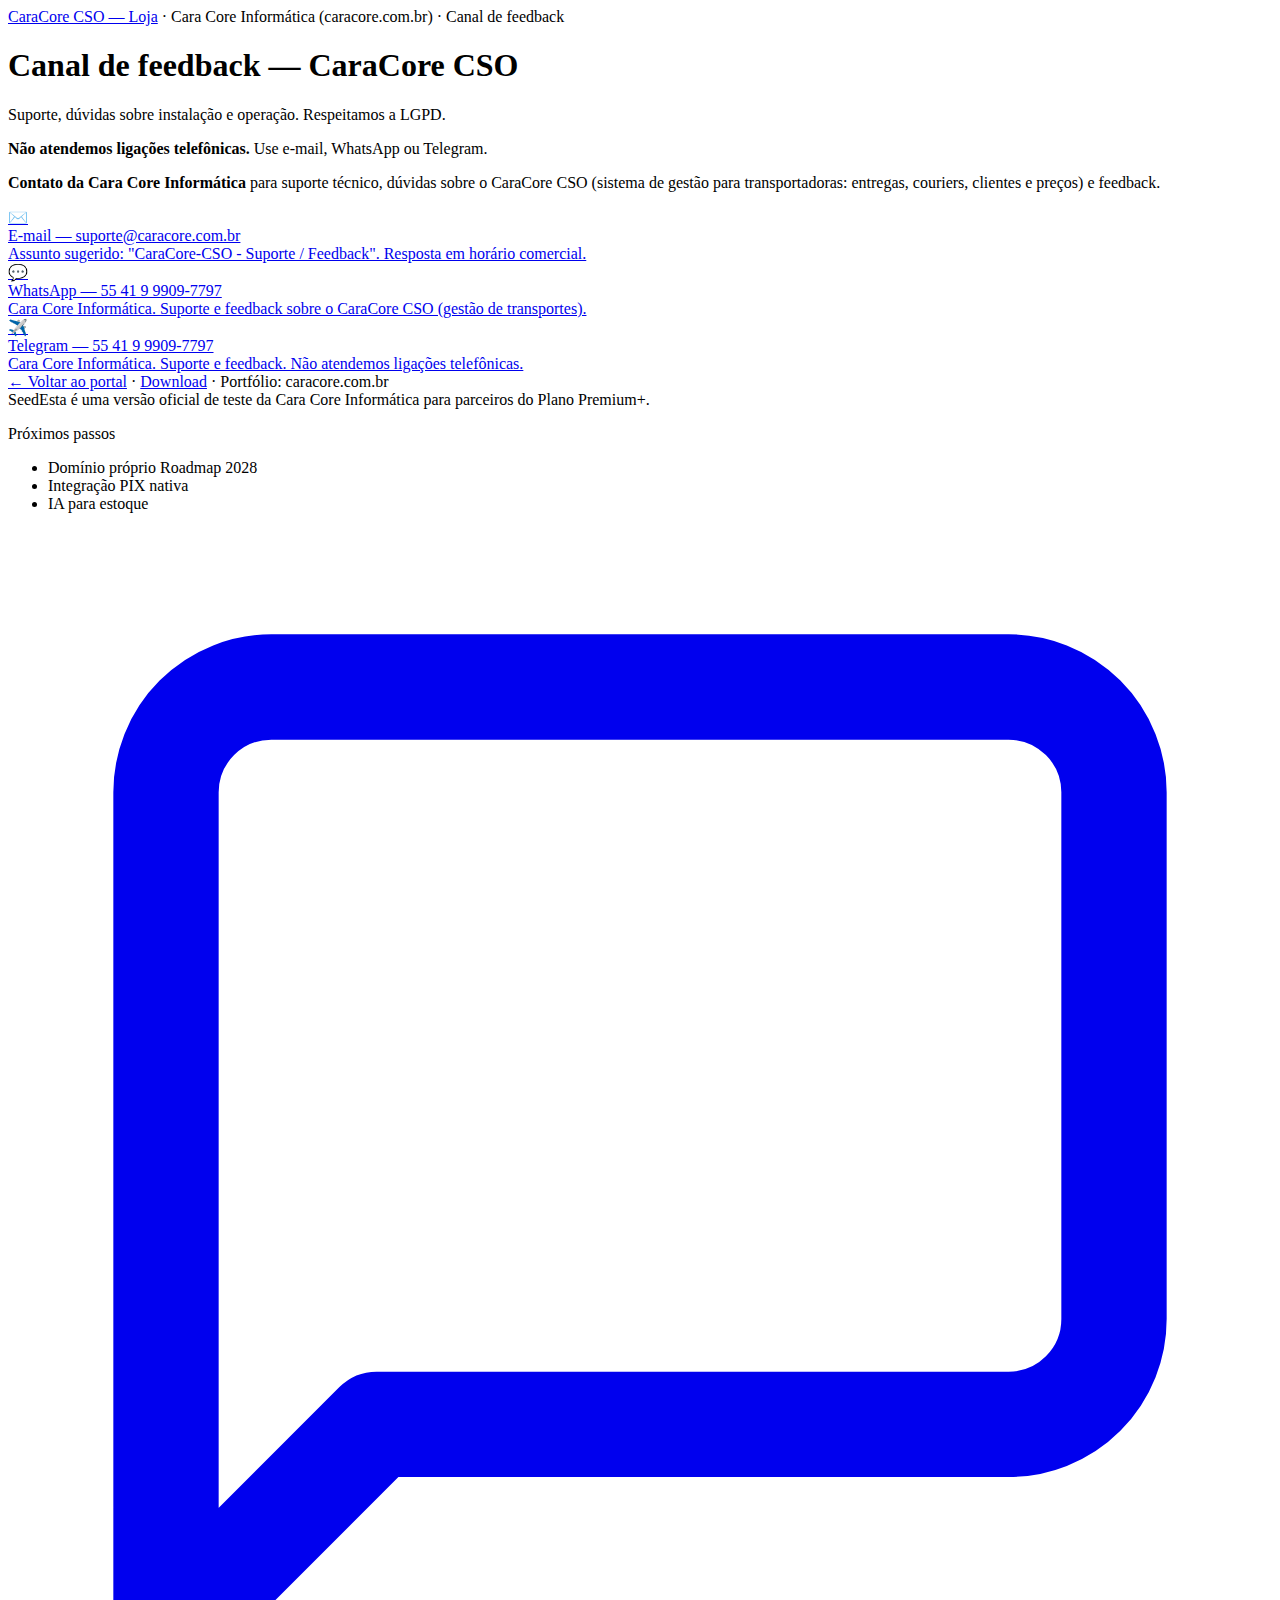
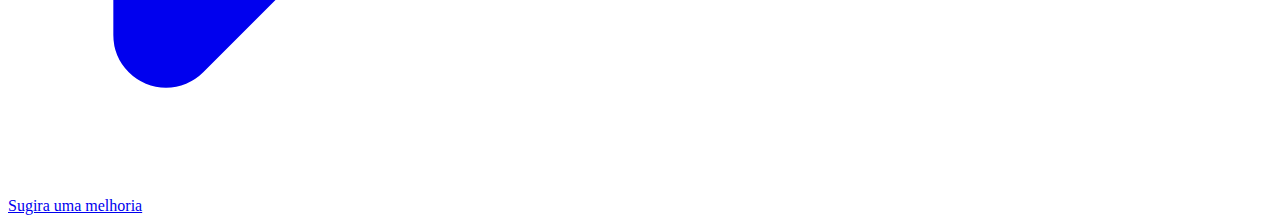
<file: docs/feedback/index.html>
<!DOCTYPE html>
<html lang="pt-BR">
<head>
    <meta charset="UTF-8">
    <meta name="viewport" content="width=device-width, initial-scale=1.0">
    <base href="https://chmulato.github.io/caracore-cso-releases/">
    <title>Canal de feedback — CaraCore CSO | Cara Core Informática</title>
    <meta name="description" content="Suporte e feedback do CaraCore CSO: e-mail suporte@caracore.com.br, WhatsApp e Telegram. Sistema de gestão para transportadoras. Não atendemos ligações telefônicas.">
    <link rel="preconnect" href="https://fonts.googleapis.com">
    <link rel="preconnect" href="https://fonts.gstatic.com" crossorigin>
    <link href="https://fonts.googleapis.com/css2?family=Inter:wght@400;500;600;700&display=swap" rel="stylesheet">
    <link rel="stylesheet" href="assets/css/styles.css">
</head>
<body class="page-canal">
    <div class="wrapper">
        <nav class="breadcrumb" aria-label="Navegação">
            <a href="index.html">CaraCore CSO — Loja</a>
            <span> · </span>
            <span>Cara Core Informática (caracore.com.br)</span>
            <span> · </span>
            <span>Canal de feedback</span>
        </nav>

        <header>
            <h1>Canal de feedback — CaraCore CSO</h1>
            <p class="subtitle">Suporte, dúvidas sobre instalação e operação. Respeitamos a LGPD.</p>
        </header>

        <div class="no-phone"><strong>Não atendemos ligações telefônicas.</strong> Use e-mail, WhatsApp ou Telegram.</div>

        <section class="intro">
            <p><strong>Contato da Cara Core Informática</strong> para suporte técnico, dúvidas sobre o CaraCore CSO (sistema de gestão para transportadoras: entregas, couriers, clientes e preços) e feedback.</p>
        </section>

        <section class="channels">
            <a href="mailto:suporte@caracore.com.br?subject=CaraCore-CSO%20-%20Suporte%20/%20Feedback" class="channel-card" target="_blank" rel="noopener">
                <div class="icon">✉️</div>
                <div class="title">E-mail — suporte@caracore.com.br</div>
                <div class="desc">Assunto sugerido: &quot;CaraCore-CSO - Suporte / Feedback&quot;. Resposta em horário comercial.</div>
            </a>
            <a href="https://wa.me/5541999097797?text=Olá%2C%20vim%20pelo%20portal%20CaraCore-CSO%20para%20suporte%20%2F%20feedback." class="channel-card" target="_blank" rel="noopener">
                <div class="icon">💬</div>
                <div class="title">WhatsApp — 55 41 9 9909-7797</div>
                <div class="desc">Cara Core Informática. Suporte e feedback sobre o CaraCore CSO (gestão de transportes).</div>
            </a>
            <a href="https://t.me/+5541999097797" class="channel-card" target="_blank" rel="noopener">
                <div class="icon">✈️</div>
                <div class="title">Telegram — 55 41 9 9909-7797</div>
                <div class="desc">Cara Core Informática. Suporte e feedback. Não atendemos ligações telefônicas.</div>
            </a>
        </section>

        <nav class="back">
            <a href="index.html">← Voltar ao portal</a> · <a href="download.html">Download</a> · Portfólio: caracore.com.br
        </nav>
    </div>
    <script src="../assets/js/main.js"></script>
    <div class="evo-beta-wrap" aria-hidden="true"><span class="evo-beta-badge" title="Versão de teste oficial">Seed<span class="evo-beta-tooltip">Esta é uma versão oficial de teste da Cara Core Informática para parceiros do Plano Premium+.</span></span></div>
    <footer class="evo-roadmap-footer" role="contentinfo"><p class="evo-roadmap-title">Próximos passos</p><ul class="evo-roadmap-list"><li>Domínio próprio <span class="evo-roadmap-tag">Roadmap 2028</span></li><li>Integração PIX nativa</li><li>IA para estoque</li></ul></footer>
    <div class="evo-feedback-fab"><a href="https://wa.me/5541999097797?text=Olá!%20Sugestão%20de%20melhoria%20para%20a%20loja%20em%20fase%20Seed%20—%20Cara%20Core%20Informática." class="evo-feedback-btn" target="_blank" rel="noopener noreferrer" aria-label="Sugira uma melhoria pelo WhatsApp"><svg xmlns="http://www.w3.org/2000/svg" viewBox="0 0 24 24" fill="none" stroke="currentColor" stroke-width="2" stroke-linecap="round" stroke-linejoin="round"><path d="M21 15a2 2 0 0 1-2 2H7l-4 4V5a2 2 0 0 1 2-2h14a2 2 0 0 1 2 2z"/></svg> Sugira uma melhoria</a></div>
</body>
</html>
</file>
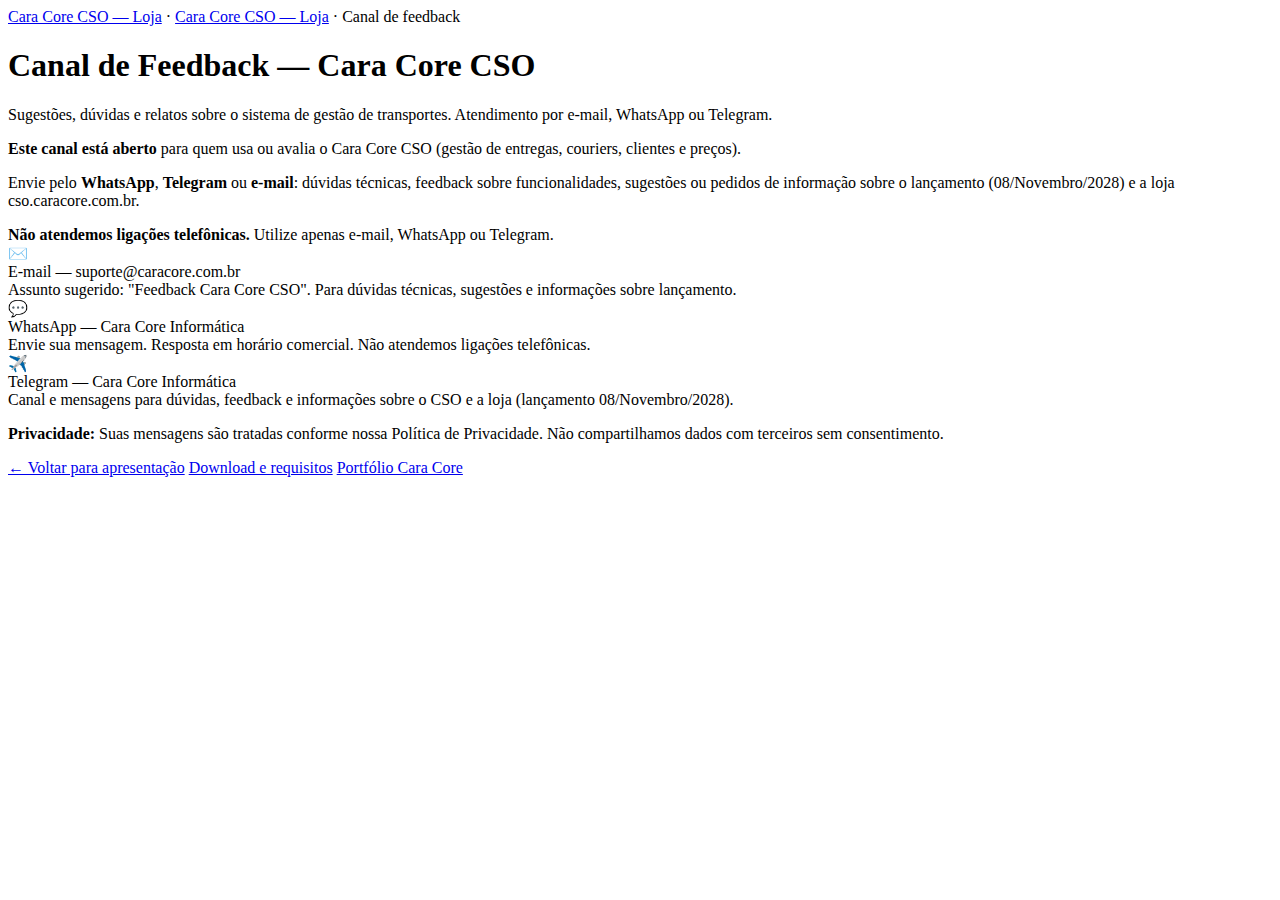
<file: docs/canal-feedback.html>
<!DOCTYPE html>
<html lang="pt-BR">
<head>
    <meta charset="UTF-8">
    <meta name="viewport" content="width=device-width, initial-scale=1.0">
    <base href="https://cso.caracore.com.br/">
    <title>Canal de Feedback — Cara Core CSO | Cara Core Informática</title>
    <meta name="description" content="Suporte e feedback do Cara Core CSO: e-mail, WhatsApp e Telegram. Sistema de gestão para transportadoras.">
    <link rel="preconnect" href="https://fonts.googleapis.com">
    <link rel="preconnect" href="https://fonts.gstatic.com" crossorigin>
    <link href="https://fonts.googleapis.com/css2?family=Inter:wght@400;500;600;700&display=swap" rel="stylesheet">
    <link rel="icon" href="favicon.ico" type="image/x-icon">
    <link rel="stylesheet" href="assets/css/styles.css">
  <link rel="stylesheet" href="/assets/caracore-core-typography.css">
  <link rel="stylesheet" href="/assets/caracore-institutional-components.css">
</head>
<body class="page-feedback">
    <div class="wrapper">
        <nav class="breadcrumb" aria-label="Navegação">
            <a href="index.html">Cara Core CSO — Loja</a>
            <span> · </span>
            <a href="index.html">Cara Core CSO — Loja</a>
            <span> · </span>
            <span>Canal de feedback</span>
        </nav>
        <header>
            <h1>Canal de Feedback — Cara Core CSO</h1>
            <p class="subtitle">Sugestões, dúvidas e relatos sobre o sistema de gestão de transportes. Atendimento por e-mail, WhatsApp ou Telegram.</p>
        </header>
        <section class="intro">
            <p><strong>Este canal está aberto</strong> para quem usa ou avalia o Cara Core CSO (gestão de entregas, couriers, clientes e preços).</p>
            <p>Envie pelo <strong>WhatsApp</strong>, <strong>Telegram</strong> ou <strong>e-mail</strong>: dúvidas técnicas, feedback sobre funcionalidades, sugestões ou pedidos de informação sobre o lançamento (08/Novembro/2028) e a loja cso.caracore.com.br.</p>
        </section>
        <div class="no-phone">
            <strong>Não atendemos ligações telefônicas.</strong> Utilize apenas e-mail, WhatsApp ou Telegram.
        </div>
        <section class="channels">
            <div class="channel-card email" role="text">
                <div class="icon">✉️</div>
                <div class="title">E-mail — suporte@caracore.com.br</div>
                <div class="desc">Assunto sugerido: &quot;Feedback Cara Core CSO&quot;. Para dúvidas técnicas, sugestões e informações sobre lançamento.</div>
            </div>
            <div class="channel-card whatsapp" role="text">
                <div class="icon">💬</div>
                <div class="title">WhatsApp — Cara Core Informática</div>
                <div class="desc">Envie sua mensagem. Resposta em horário comercial. Não atendemos ligações telefônicas.</div>
            </div>
            <div class="channel-card telegram" role="text">
                <div class="icon">✈️</div>
                <div class="title">Telegram — Cara Core Informática</div>
                <div class="desc">Canal e mensagens para dúvidas, feedback e informações sobre o CSO e a loja (lançamento 08/Novembro/2028).</div>
            </div>
        </section>
        <div class="lgpd">
            <p><strong>Privacidade:</strong> Suas mensagens são tratadas conforme nossa Política de Privacidade. Não compartilhamos dados com terceiros sem consentimento.</p>
        </div>
        <nav class="feedback-back">
            <a href="index.html" class="cta-btn cta-btn-secondary">← Voltar para apresentação</a>
            <a href="download.html" class="cta-btn cta-btn-secondary">Download e requisitos</a>
            <a href="https://www.caracore.com.br/portfolio.html#caracore-cso" class="cta-btn cta-btn-secondary" target="_blank" rel="noopener">Portfólio Cara Core</a>
        </nav>
    </div>

    <script src="assets/js/main.js?v=20260404-2"></script>
</body>
</html>
</file>
<file: docs/assets/css/styles.css>
@import url('https://fonts.googleapis.com/css2?family=Inter:wght@300;400;500;600;700&display=swap');

:root {
    --bg-dark: #1a1d21;
    --bg-card: #23272b;
    --bg-card-hover: #2a2e33;
    --text-primary: #ffffff;
    --text-secondary: #b0b3b8;
    --accent-gold: #d4a853;
    --accent-blue: #4a9eff;
    --border: #373e47;
    --shadow: rgba(0, 0, 0, 0.3);
}

* {
    box-sizing: border-box;
}

body {
    background: var(--bg-dark);
    color: var(--text-primary);
    font-family: 'Inter', sans-serif;
    margin: 0;
    padding: 0;
    line-height: 1.6;
}

.wrapper {
    max-width: 1200px;
    margin: 0 auto;
    padding: 0 20px;
}

header {
    padding: 50px 20px;
    text-align: center;
    border-bottom: 1px solid var(--border);
    margin-bottom: 2rem;
}

h1 {
    color: var(--accent-gold);
    font-size: 3em;
    margin: 0 0 0.5rem 0;
    font-weight: 700;
}

.subtitle {
    color: var(--text-secondary);
    font-size: 1.2em;
    margin: 0 0 1rem 0;
    font-weight: 400;
}

.tagline {
    color: var(--text-primary);
    font-size: 1em;
    margin: 0;
    font-weight: 300;
}

section {
    margin-bottom: 2rem;
}

.methodology {
    display: grid;
    grid-template-columns: 1fr;
    gap: 1rem;
}

@media (min-width: 768px) {
    .methodology {
        grid-template-columns: repeat(2, 1fr);
    }
}

.card {
    background: var(--bg-card);
    border: 1px solid var(--border);
    border-radius: 8px;
    padding: 1.5rem;
    box-shadow: 0 2px 8px var(--shadow);
    transition: all 0.3s ease;
}

.card:hover {
    background: var(--bg-card-hover);
    box-shadow: 0 4px 12px var(--shadow);
}

.card h2 {
    color: var(--accent-gold);
    margin-top: 0;
    font-size: 1.5em;
    font-weight: 600;
}

.card p {
    color: var(--text-secondary);
    margin-bottom: 0;
}

.card-differential {
    border-left: 4px solid var(--accent-gold);
}

.nav-section-title {
    text-align: center;
    color: var(--text-secondary);
    font-size: 1.2em;
    margin: 2rem 0 1rem 0;
    font-weight: 500;
}

.nav-grid {
    display: grid;
    grid-template-columns: repeat(auto-fit, minmax(300px, 1fr));
    gap: 1rem;
    margin-bottom: 2rem;
}

.nav-card {
    background: var(--bg-card);
    border: 1px solid var(--border);
    border-radius: 8px;
    padding: 1.5rem;
    text-decoration: none;
    color: inherit;
    display: block;
    transition: all 0.3s ease;
    box-shadow: 0 2px 8px var(--shadow);
}

.nav-card:hover {
    background: var(--bg-card-hover);
    transform: translateY(-2px);
    box-shadow: 0 4px 12px var(--shadow);
    text-decoration: none;
    color: inherit;
}

.nav-card .icon {
    display: block;
    width: 48px;
    height: 48px;
    margin: 0 auto 1rem auto;
    color: var(--accent-blue);
}

.nav-card h3 {
    color: var(--accent-gold);
    margin: 0 0 0.5rem 0;
    font-size: 1.2em;
    font-weight: 600;
}

.nav-card p {
    color: var(--text-secondary);
    margin: 0;
    font-size: 0.9em;
}

.nav-card-ambiental .icon {
    color: #4ade80;
}

.nav-card-mineracao .icon {
    color: var(--accent-gold);
}

.nav-card-campo-largo .icon {
    color: var(--accent-blue);
}

.download-btn {
    display: inline-block;
    padding: 15px 30px;
    background: var(--accent-gold);
    color: var(--bg-dark);
    text-decoration: none;
    border-radius: 8px;
    font-size: 1.2em;
    font-weight: 600;
    transition: all 0.3s ease;
    margin-top: 1rem;
}

.download-btn:hover {
    background: #e6c055;
    transform: translateY(-2px);
    box-shadow: 0 4px 12px rgba(212, 168, 83, 0.3);
}

.note {
    font-style: italic;
    margin-top: 20px;
    color: var(--text-secondary);
}

.breadcrumb {
    display: flex;
    flex-wrap: wrap;
    align-items: center;
    gap: 0.35rem;
    padding: 1rem 0;
    margin-bottom: 1.25rem;
    color: var(--text-secondary);
    font-size: 0.9rem;
}

.breadcrumb a {
    color: var(--accent-blue);
    text-decoration: none;
}

.breadcrumb a:hover {
    text-decoration: underline;
}

.cso-prelaunch-banner {
    border: 1px solid rgba(212, 168, 83, 0.35);
    border-left: 5px solid var(--accent-gold);
    border-radius: 10px;
    background: linear-gradient(90deg, rgba(212, 168, 83, 0.12), rgba(74, 158, 255, 0.07));
    padding: 1rem 1.25rem;
}

.cso-prelaunch-label {
    margin: 0 0 0.35rem 0;
    color: var(--accent-gold);
    font-weight: 700;
    letter-spacing: 0.03em;
    text-transform: uppercase;
    font-size: 0.78rem;
}

.cso-prelaunch-title {
    margin: 0;
    color: var(--text-primary);
}

.hero-cta {
    background: var(--bg-card);
    border: 1px solid var(--border);
    border-radius: 12px;
    padding: 1.5rem;
    box-shadow: 0 2px 8px var(--shadow);
}

.hero-label {
    margin: 0 0 0.5rem 0;
    color: var(--accent-blue);
    font-weight: 700;
    font-size: 0.85rem;
    letter-spacing: 0.02em;
    text-transform: uppercase;
}

.hero-title {
    margin: 0;
    color: var(--text-primary);
    font-size: 2rem;
    line-height: 1.2;
}

.hero-contexto-cliente {
    margin: 1.2rem 0;
}

.hero-contexto-cliente img {
    width: 100%;
    max-width: 720px;
    height: auto;
    display: block;
    border-radius: 10px;
    border: 1px solid var(--border);
}

.hero-contexto-caption {
    margin-top: 0.7rem;
    color: var(--text-secondary);
    font-size: 0.92rem;
}

.hero-desc {
    color: var(--text-secondary);
}

.cta-buttons {
    display: flex;
    flex-wrap: wrap;
    gap: 0.75rem;
    margin: 1.25rem 0;
}

.cta-btn {
    display: inline-flex;
    align-items: center;
    justify-content: center;
    padding: 0.72rem 1.1rem;
    border-radius: 8px;
    border: 1px solid transparent;
    text-decoration: none;
    font-weight: 600;
    transition: all 0.25s ease;
}

.cta-btn-primary {
    background: var(--accent-gold);
    border-color: var(--accent-gold);
    color: #171717;
}

.cta-btn-primary:hover {
    background: #e6c055;
    border-color: #e6c055;
    transform: translateY(-1px);
}

.cta-btn-secondary {
    background: transparent;
    border-color: var(--accent-blue);
    color: var(--accent-blue);
}

.cta-btn-secondary:hover {
    background: rgba(74, 158, 255, 0.12);
}

.hero-pillars {
    display: grid;
    grid-template-columns: repeat(3, minmax(0, 1fr));
    gap: 0.75rem;
}

.hero-pillar-item {
    background: #1f2328;
    border: 1px solid var(--border);
    border-radius: 8px;
    padding: 0.85rem;
    color: var(--text-primary);
}

.hero-pillar-item span {
    color: var(--text-secondary);
    font-size: 0.9rem;
}

.requirements-section ul,
.verification-section ul,
.installation-section ol {
    color: var(--text-secondary);
    margin: 0;
    padding-left: 1.15rem;
}

.requirements-section li,
.verification-section li,
.installation-section li {
    margin-bottom: 0.5rem;
}

.no-phone {
    background: rgba(74, 158, 255, 0.15);
    border: 1px solid rgba(74, 158, 255, 0.4);
    color: var(--text-primary);
    border-radius: 8px;
    padding: 0.9rem 1rem;
    margin-bottom: 1rem;
}

.intro {
    color: var(--text-secondary);
}

.channels {
    display: grid;
    grid-template-columns: repeat(3, minmax(0, 1fr));
    gap: 1rem;
}

.channel-card {
    background: var(--bg-card);
    border: 1px solid var(--border);
    border-radius: 10px;
    text-decoration: none;
    color: inherit;
    padding: 1rem;
    transition: all 0.25s ease;
}

.channel-card:hover {
    background: var(--bg-card-hover);
    transform: translateY(-2px);
}

.channel-card .icon {
    font-size: 1.3rem;
    margin-bottom: 0.35rem;
}

.channel-card .title {
    color: var(--accent-gold);
    font-weight: 600;
    margin-bottom: 0.25rem;
}

.channel-card .desc {
    color: var(--text-secondary);
    font-size: 0.92rem;
}

.back,
.back-nav {
    margin: 1.5rem 0;
    color: var(--text-secondary);
}

.back a,
.back-nav a {
    color: var(--accent-blue);
    text-decoration: none;
}

.back a:hover,
.back-nav a:hover {
    text-decoration: underline;
}

.evo-beta-wrap {
    position: fixed;
    top: 1rem;
    right: 1rem;
    z-index: 30;
}

.evo-beta-badge {
    position: relative;
    display: inline-block;
    background: rgba(212, 168, 83, 0.95);
    color: #171717;
    border-radius: 999px;
    font-size: 0.75rem;
    font-weight: 700;
    padding: 0.3rem 0.65rem;
    cursor: default;
}

.evo-beta-tooltip {
    display: none;
    position: absolute;
    top: calc(100% + 8px);
    right: 0;
    width: 250px;
    background: var(--bg-card);
    border: 1px solid var(--border);
    color: var(--text-secondary);
    border-radius: 8px;
    padding: 0.7rem;
    font-size: 0.8rem;
    font-weight: 400;
    box-shadow: 0 2px 12px var(--shadow);
}

.evo-beta-badge:hover .evo-beta-tooltip {
    display: block;
}

.evo-roadmap-footer {
    max-width: 1200px;
    margin: 1.5rem auto 5rem auto;
    padding: 1rem 1.25rem;
    border: 1px solid var(--border);
    border-radius: 10px;
    background: var(--bg-card);
}

.evo-roadmap-title {
    margin: 0 0 0.5rem 0;
    color: var(--accent-gold);
    font-weight: 700;
}

.evo-roadmap-list {
    margin: 0;
    padding-left: 1rem;
    color: var(--text-secondary);
}

.evo-roadmap-tag {
    color: var(--accent-blue);
    font-size: 0.8rem;
}

.evo-feedback-fab {
    position: fixed;
    right: 1rem;
    bottom: 1rem;
    z-index: 25;
}

.evo-feedback-btn {
    display: inline-flex;
    align-items: center;
    gap: 0.45rem;
    background: var(--accent-blue);
    color: #0d1724;
    font-weight: 700;
    text-decoration: none;
    border-radius: 999px;
    padding: 0.6rem 0.95rem;
    box-shadow: 0 4px 14px rgba(74, 158, 255, 0.35);
}

.evo-feedback-btn svg {
    width: 16px;
    height: 16px;
}

.evo-feedback-btn:hover {
    background: #5cacf8;
}

footer {
    background: var(--bg-card);
    border-top: 1px solid var(--border);
    padding: 28px 20px;
    margin-top: 2rem;
    font-size: 0.85rem;
    color: var(--text-secondary);
    text-align: center;
}

footer p {
    margin-bottom: 8px;
}

footer a {
    color: var(--accent-blue);
    text-decoration: none;
}

footer a:hover {
    text-decoration: underline;
}

footer .soberania {
    margin-top: 16px;
    font-size: 0.8rem;
    opacity: 0.9;
}

footer .apostila-rodape {
    margin-top: 20px;
    padding-top: 12px;
    border-top: 1px solid rgba(55, 62, 71, 0.6);
    font-size: 0.75rem;
    opacity: 0.85;
}

footer .apostila-rodape a {
    color: var(--accent-gold);
}

/* Countdown styles */
#countdown {
    font-size: 1.5em;
    color: var(--accent-gold);
    margin: 1rem 0;
}

/* Feedback form styles */
.feedback-form {
    background: var(--bg-card);
    border: 1px solid var(--border);
    border-radius: 8px;
    padding: 1.5rem;
    margin-top: 1rem;
}

.feedback-form h3 {
    color: var(--accent-gold);
    margin-top: 0;
}

.feedback-form label {
    display: block;
    margin-bottom: 0.5rem;
    color: var(--text-secondary);
}

.feedback-form input,
.feedback-form textarea {
    width: 100%;
    padding: 0.5rem;
    margin-bottom: 1rem;
    background: var(--bg-dark);
    border: 1px solid var(--border);
    border-radius: 4px;
    color: var(--text-primary);
    font-family: inherit;
}

.feedback-form button {
    background: var(--accent-blue);
    color: white;
    border: none;
    padding: 0.75rem 1.5rem;
    border-radius: 4px;
    cursor: pointer;
    font-family: inherit;
    font-weight: 500;
    transition: background 0.3s ease;
}

.feedback-form button:hover {
    background: #3a8eff;
}

/* Responsive adjustments */
@media (max-width: 768px) {
    h1 {
        font-size: 2.5em;
    }

    .hero-title {
        font-size: 1.55rem;
    }

    .hero-pillars {
        grid-template-columns: 1fr;
    }

    .channels {
        grid-template-columns: 1fr;
    }

    .cta-buttons {
        flex-direction: column;
    }

    .cta-btn {
        width: 100%;
    }

    .evo-beta-wrap {
        top: auto;
        right: auto;
        left: 1rem;
        bottom: 4.2rem;
    }

    .evo-feedback-fab {
        right: 0.75rem;
        bottom: 0.75rem;
    }

    .evo-feedback-btn {
        font-size: 0.85rem;
        padding: 0.55rem 0.8rem;
    }

    .nav-grid {
        grid-template-columns: 1fr;
    }

    .methodology {
        grid-template-columns: 1fr;
    }
}
</file>
